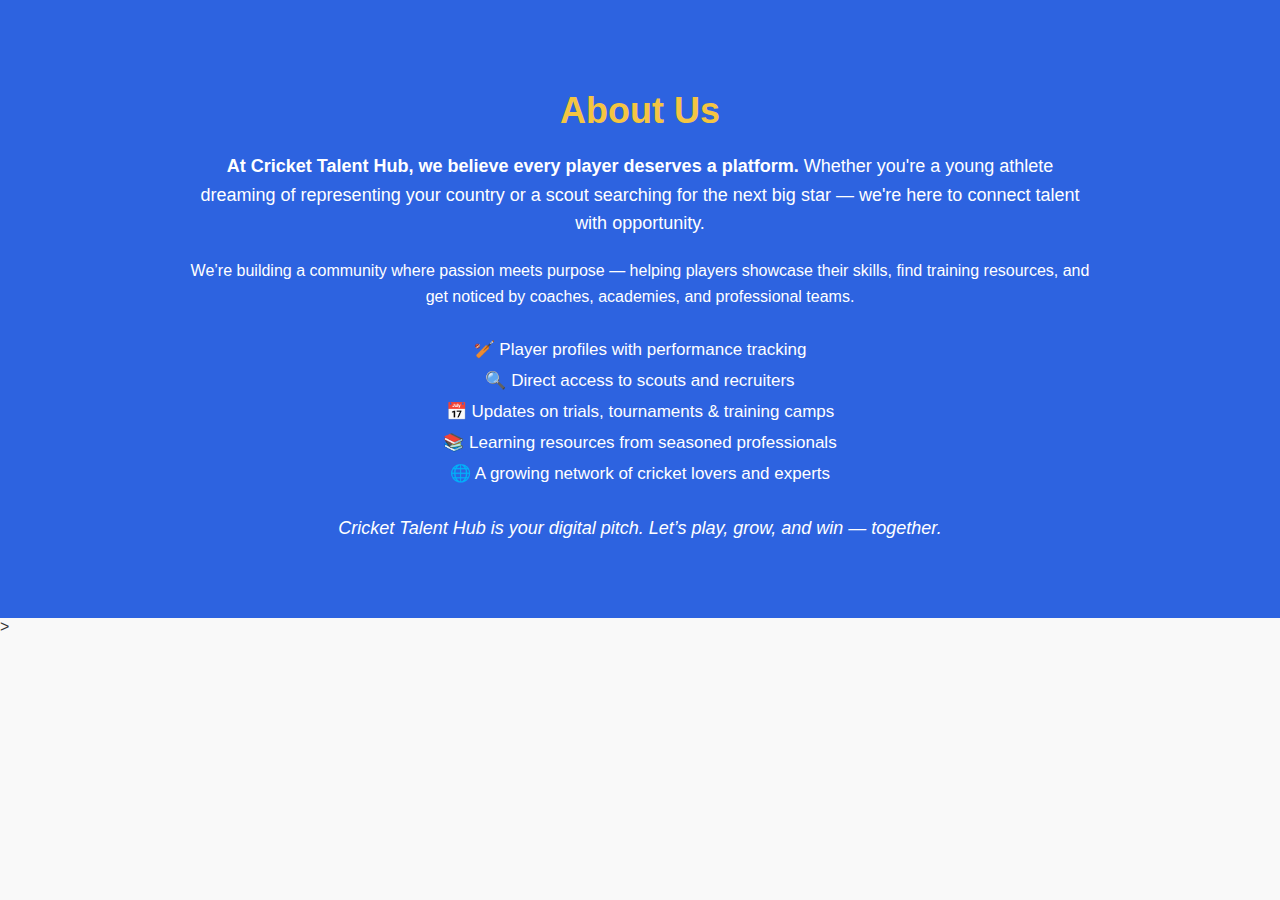
<file: About.html>
<!DOCTYPE html>
<html lang="en">
<head>
  <meta charset="UTF-8">
  <meta name="viewport" content="width=device-width, initial-scale=1.0">
  <title>Cricket Talent Hub - About Us</title>
<style>
    body {
  margin: 0;
  font-family: 'Segoe UI', sans-serif;
  background-color: #f9f9f9;
  color: #333;
}

.about-section {
  background-color: #2d63e0; /* Deep Green */
  color: #fff;
  padding: 60px 20px;
  text-align: center;
}

.about-section .container {
  max-width: 900px;
  margin: 0 auto;
}

.about-section h2 {
  font-size: 36px;
  margin-bottom: 20px;
  color: #F4C542; /* Gold accent */
}

.about-section .intro {
  font-size: 18px;
  margin-bottom: 20px;
  font-weight: 500;
}

.about-section p {
  font-size: 16px;
  line-height: 1.6;
  margin-bottom: 15px;
}

.about-section .features {
  list-style: none;
  padding: 0;
  margin: 30px 0;
}

.about-section .features li {
  margin: 10px 0;
  font-size: 17px;
}

.about-section .closing {
  font-style: italic;
  font-size: 18px;
  margin-top: 30px;
}

</style>
</head>
<body>
  <section class="about-section">
    <div class="container">
      <h2>About Us</h2>
      <p class="intro">
        <strong>At Cricket Talent Hub, we believe every player deserves a platform.</strong>
        Whether you're a young athlete dreaming of representing your country or a scout searching for the next big star — we're here to connect talent with opportunity.
      </p>
      <p>
        We’re building a community where passion meets purpose — helping players showcase their skills, find training resources, and get noticed by coaches, academies, and professional teams.
      </p>
      <ul class="features">
        <li>🏏 Player profiles with performance tracking</li>
        <li>🔍 Direct access to scouts and recruiters</li>
        <li>📅 Updates on trials, tournaments & training camps</li>
        <li>📚 Learning resources from seasoned professionals</li>
        <li>🌐 A growing network of cricket lovers and experts</li>
      </ul>
      <p class="closing">Cricket Talent Hub is your digital pitch. Let’s play, grow, and win — together.</p>
    </div>
  </section>
</body>
</html>
>
</file>
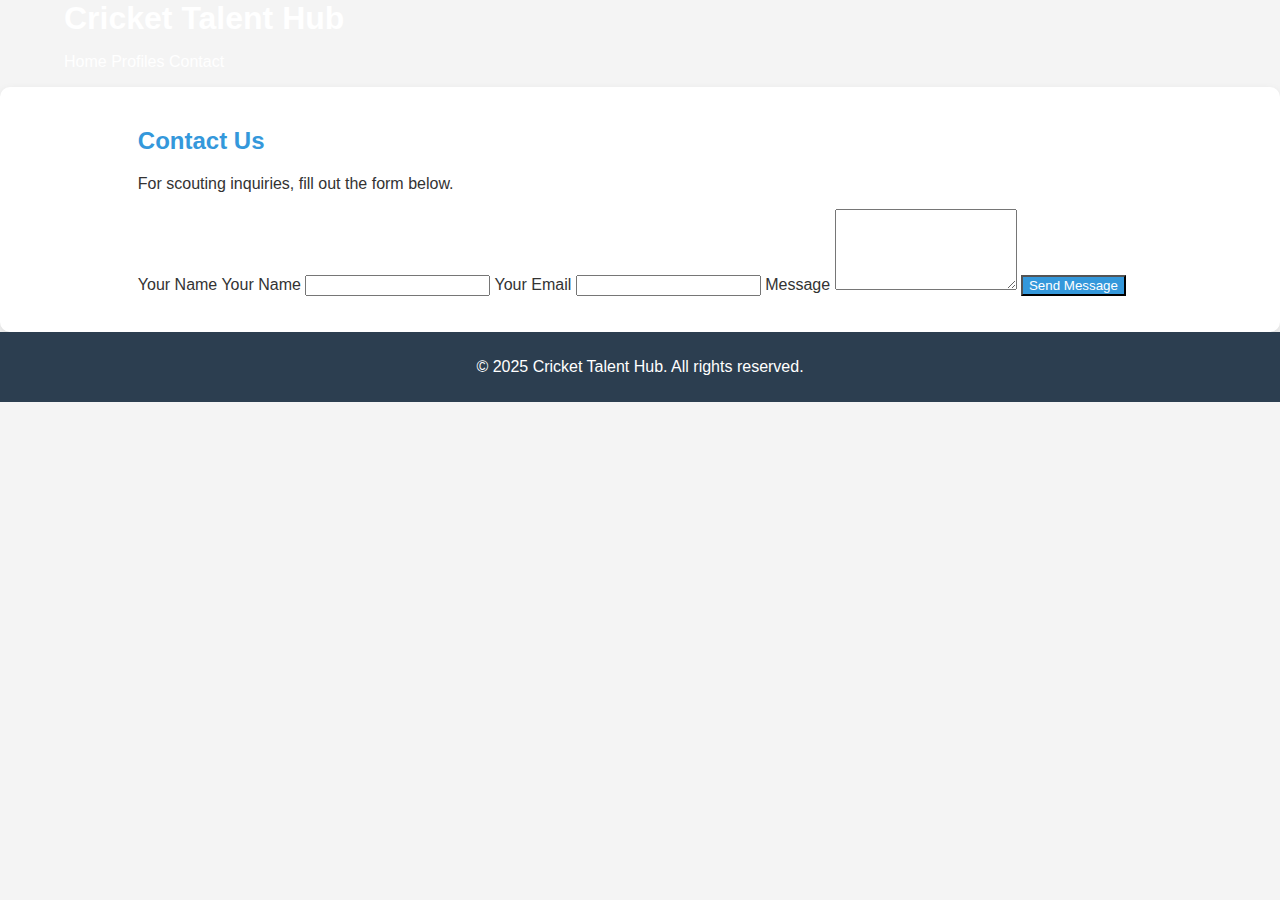
<file: contact.html>
<!DOCTYPE html>
<html lang="en">
<head>
  <meta charset="UTF-8" />
  <meta name="viewport" content="width=device-width, initial-scale=1.0" />
  <title>Contact | Cricket Talent Hub</title>

  <link rel="stylesheet" href="style.css" />

  <script src="script.js" defer></script>
</head>
<body>
  <header>
    <div class="container">
      <h1>Cricket Talent Hub</h1>
      <nav>
        <ul>
          <li><a href="home.html">Home</a></li>
          <li><a href="profile.html">Profiles</a></li>
          <li><a href="contact.html" class="active">Contact</a></li>
        </ul>
      </nav>
    </div>
  </header>

  <section class="contact">
    <div class="container">

    <div class="container">
      <h2 style="color: #3498db;">Contact Us</h2>


      <p>For scouting inquiries, fill out the form below.</p>
      <form id="contactForm">
        <label for="name">Your Name</label>

        <label for="name">Your Name</label>
        <input type="text" id="name" name="name" required />

        <label for="email">Your Email</label>
        <input type="email" id="email" name="email" required />

        <label for="message">Message</label>
        <textarea id="message" name="message" rows="5" required></textarea>

        <button type="submit" class="btn" style="background-color: #3498db; color: white;">Send Message</button>

      </form>
      <p id="formStatus" style="color: #e74c3c;"></p>

    </div>
  </section>

      <footer>
        <div class="container">

    <div class="container">
        <p>&copy; 2025 Cricket Talent Hub. All rights reserved.</p>
        </div>

    </div>
  </footer>
</body>
</html>
</file>
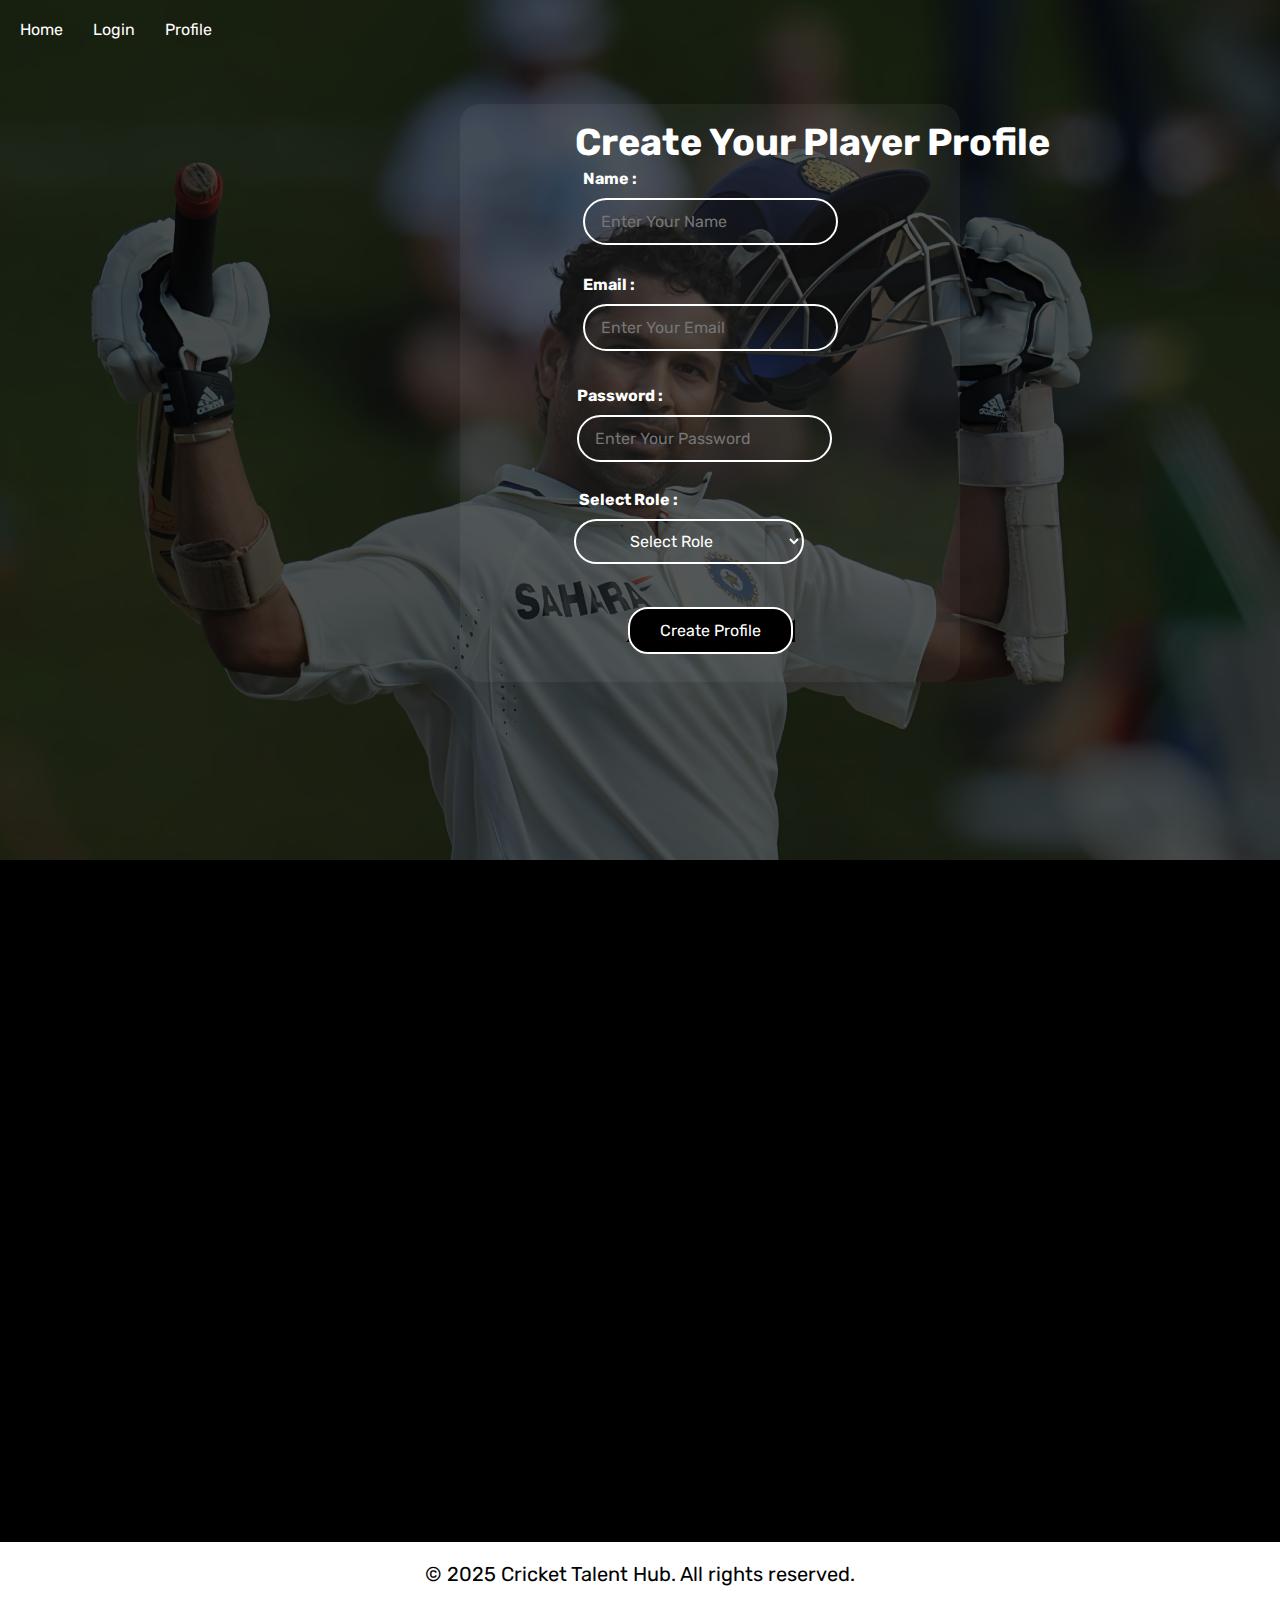
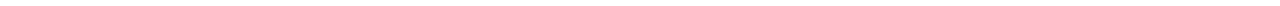
<file: create-profile.html>
<!DOCTYPE html>
<html lang="en">
<head>
  <meta charset="UTF-8" />
  <meta name="viewport" content="width=device-width, initial-scale=1.0" />
  <title>Create Your Player Profile | Cricket Talent Hub</title>

  <!-- <link rel="stylesheet" href="style.css" /> -->
  <script src="script.js" defer></script>
  <style>
    @import url('https://fonts.googleapis.com/css2?family=Rubik:ital,wght@0,300..900;1,300..900&display=swap');
    </style>
  
  <style>
    :root {
      --color: black;
      --sec-color: white;
    }
  
    * {
      margin: 0;
      padding: 0;
      box-sizing: border-box;
      font-family: "Rubik", sans-serif;
    }
  
    body {
      background-color: var(--color);
      color: var(--sec-color);
    }
  
    .list {
      display: flex;
      list-style: none;
      gap: 30px;
      padding: 10px;
      margin: 10px;
      position: absolute;
      top:0px;
    }
  
    .list li a {
      text-decoration: none;
      color: var(--sec-color);
    }
  
    .img img {
      opacity: 0.3;
      background-size: cover;
    }
  
    .head {
      text-align: center;
      margin-top: 20px;
      font-size: 25px;
      position: absolute;
      top:100px;
      left:575px;
    }
  
    .form {
      display: flex;
      flex-direction: column;
      align-items: center;
      max-width: 500px;
      margin: 0px auto;
      margin-top: 40px;
      background-color: rgba(255, 255, 255, 0.05);
      padding: 40px;
      border-radius: 20px;
      position: relative;
      bottom:800px;
      left:70px;
      gap:25px;
    }
  
    .form-group {
      display: flex;
      flex-direction: column;
      margin-bottom: 20px;
    }
    .email{
      margin-top: -20px;
    }
    .name-input{
      padding: 25px;
    }
    .password-input{
      margin-left:38px;
      margin-bottom: 28px;
    }
  
    label {
      margin-bottom: 8px;
      font-weight: bold;
    }
  
    input , textarea {
      padding: 12px 16px;
      border: 2px solid var(--sec-color);
      border-radius: 50px;
      background-color: transparent;
      color: var(--sec-color);
      font-size: 16px;
    }
  
    textarea {
      resize: vertical;
    }
  
    .button {
      text-align: center;
      margin-top: 30px;
    }
  
    button a{
      padding: 12px 30px;
      font-size: 16px;
      background-color: var(--color);
      color: var(--sec-color);
      border: 2px solid var(--sec-color);
      border-radius: 20px;
      cursor: pointer;
      text-decoration: none;
    }
    a:hover{
      background-color: gray;
    }
  
  
    .foot {
      text-align: center;
      padding: 20px 0;
      background-color: var(--color);
      color: var(--sec-color);
      margin-top: 60px;
      font-size: 20px;
      background-color: var(--sec-color);
      color: black;

    }
    .role{
      margin-top: 10px;
      margin-right: 50px;
    }
    .option{
      color: black;
    }
    select{
      padding: 10px 50px;
      border: 2px solid var(--sec-color);
      border-radius: 80px;
      background-color: transparent;
      color: var(--sec-color);
      font-size: 16px;
      margin-left: 35px;
    }
    .sel{
      margin-left: 40px;
    }
    .input{
      margin-top: 10px;
    }
  </style>
  
</head>
<body>
  
  <header>
    <div class="img">
      <img src="create-profile.jpg" alt="error" width="100%" >
    </div>
    <div class="container">
        <nav>
          <ul>
            <div class="list">
              <li><a href="home.html">Home</a></li>
              <li><a href="login.html">Login</a></li>
              <li><a href="profile.html" class="active">Profile</a></li></div>
          </ul>
        </nav>
      </div>
    </header>
    <div class="all">

  
    <section class="create-profile">
      <div class="head">
        <h2 > Create Your Player Profile </h2>
      </div>
  
  
        <form id="profileForm" onsubmit="return handleProfileCreation()">
          <div class="form">
            <div class="name-input">
              <div class="name">
                <label for="name">Name :</label>
                <div class="input">
                  <input type="text" id="name" name="name" placeholder="Enter Your Name" /> </div>
                </div>
            </div>
            <div class="email-input">
              <div class="email"> 
                <label for="email">Email :</label> 
                <div class="input"> <input type="email" id="email" name="email" placeholder="Enter Your Email" /> </div></div>
            </div>
         <div class="role-input">
          <div class="role">
  
            <input type="hidden" id="role" name="role" value="">
            <div class="password-input">
              <div class="password">
                <label for="password">Password :</label>
                <div class="input">
                  <input type="password" id="password" name="name" placeholder="Enter Your Password" /> </div>
                </div>
            </div>

            <div class="sel">
              <label for="roleSelection">Select Role :</label>
            </div>
        <div class="input">
          <select id="roleSelection" onchange="setRole()">
            <div class="option">
              <option value="">Select Role</option>
              <option value="batsman">Batsman</option>
              <option value="bowler">Bowler</option>
              <option value="wicketkeeper">Wicket Keeper</option>
              <option value="allrounder">All Rounder</option>
            </div>
           
          </select>
        </div>
        
          </div>
          <div id="battingStats" style="display:none;">
            <label for="battingStats">Batting Stats</label>
            <textarea id="battingStatsInput" name="battingStats" rows="5"></textarea>
          </div>
          <div id="bowlingStats" style="display:none;">
            <label for="bowlingStats">Bowling Stats</label>
            <textarea id="bowlingStatsInput" name="bowlingStats" rows="5"></textarea>
          </div>
          <div id="wicketKeepingStats" style="display:none;">
            <label for="wicketKeepingStats">Wicket Keeping Stats</label>
            <textarea id="wicketKeepingStatsInput" name="wicketKeepingStats" rows="5"></textarea>
          </div>
         </div>
            
            <div class="button">
              <button type="submit" class="btn" style="background-color:var(--color); color: var(--sec-color);">
                <a href="create-profile.html">Create Profile</a></button>
    
  
            </div>
    
            
    
          </form>
        </div>
  
  
          </div>
  
      
          
    </section>
    <div class="foot">
      <footer>
          <p>&copy; 2025 Cricket Talent Hub. All rights reserved.</p>
      </footer>
    </div>
  
   
    </div>
    
</body>
</html>
</file>
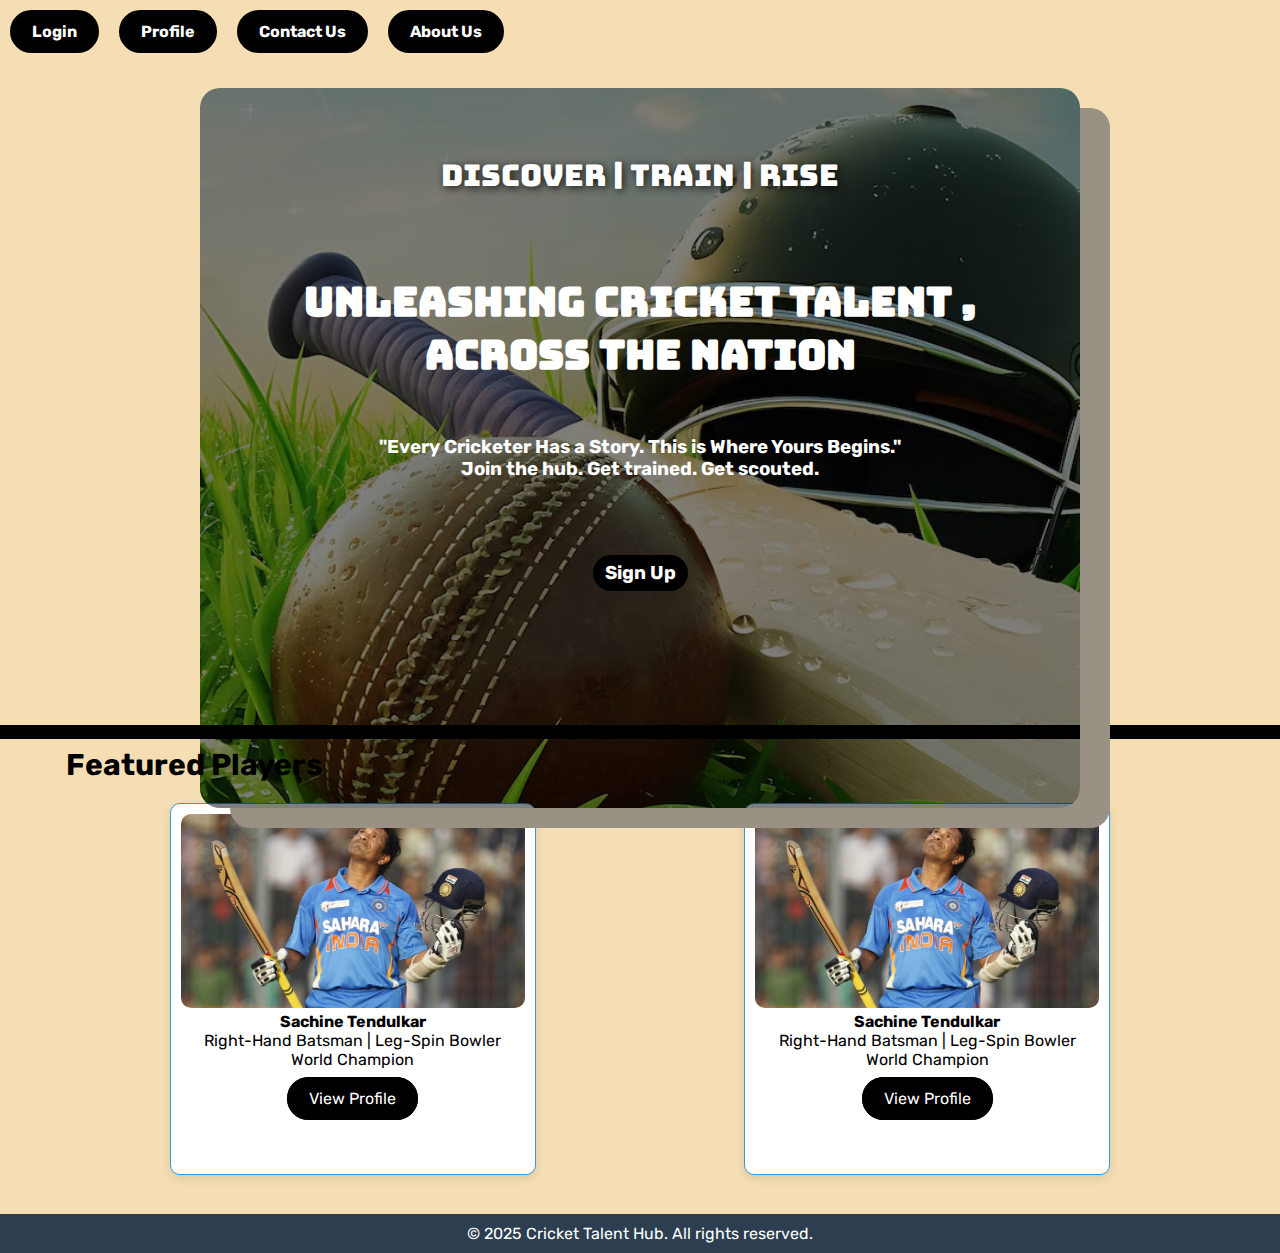
<file: home.html>
<!DOCTYPE html>
<html lang="en">

<head>
  <meta charset="UTF-8" />
  <meta name="viewport" content="width=device-width, initial-scale=1.0" />
  <title>Cricket Talent Hub</title>

  <link rel="stylesheet" href="style.css" />
  <script src="script.js" defer></script>
  <style>
    @import url('https://fonts.googleapis.com/css2?family=Rubik:ital,wght@0,300..900;1,300..900&display=swap');
  </style>
  <style>
    @import url('https://fonts.googleapis.com/css2?family=Bungee&display=swap');
  </style>
  <style>
    * {
      margin: 0;
      padding: 0;
      font-family: "Rubik", sans-serif;
      color: black;
    }
    body{
      background-color: wheat;
    }

    .head h1 {
      display: flex;
      justify-content: center;
      font-family: "Bungee", sans-serif;
      font-weight: 400;
      font-style: normal;
      font-size: 30px;
      position: relative;
      top:-180px;
      left: 0px;
      display: inline-block;
      color: white;

    }

    .box {
      /* border: 2px solid black; */
      background: transparent;
      background: wheat;
      height: 700px;
    }

    .nav ul {
      display: flex;
      list-style: none;
      text-decoration: none;
      gap: 20px;
      margin-left: 10px;
    }

    a {
      text-decoration: none;
      font-weight: 700;
      color: white;
    }

    h2 {
      font-family: "Bungee", sans-serif;
      font-weight: 400;
      position: absolute;
      display: inline-block;
      justify-content: center;
      align-items: center;
      position: relative;
      z-index: 0;
      font-size: 2rem;
      font-weight: bold;
      top:-100px;
      color: white;

    }
    .hero {
  position: relative;
  top:-165px;
  height: 80vh;
  background: url('home-page.avif') no-repeat center center/cover;
  display: flex;
  justify-content: center;
  align-items: center;
  color: white;
  text-align: center;
  margin: 200px;
  border-radius: 20px;
  }

.overlay {
  position: absolute;
  top: 0;
  left: 0;
  height: 100%;
  width: 100%;
  background-color: rgba(0, 0, 0, 0.5); /* this darkens the image */
  z-index: 1;
  border-radius: 20px;
  box-shadow: 30px 20px rgb(153, 146, 132);
}

.hero-content {
  position: relative;
  z-index: 2;
}

.hero-content h1,
.hero-content p {
  text-shadow: 2px 2px 8px rgba(0, 0, 0, 0.8); /* make the text pop more */
}
.nav li:nth-child(1){
  color: white;
  font-weight: 400;
  border: 2px solid black;
  border-radius: 40px;
  padding: 10px 20px;
  background-color: black;
  margin-top: 10px;
}
.nav li:nth-child(2){
  color: white;
  font-weight: 400;
  border: 2px solid black;
  border-radius: 40px;
  padding: 10px 20px;
  background-color: black;
  margin-top: 10px;
}
.nav li:nth-child(3){
  color: white;
  font-weight: 400;
  border: 2px solid black;
  border-radius: 40px;
  padding: 10px 20px;
  background-color: black;
  margin-top: 10px;
  
  
}
.nav li:nth-child(4){
  color: white;
  font-weight: 400;
  border: 2px solid black;
  border-radius: 40px;
  padding: 10px 20px;
  background-color: black;
  margin-top: 10px;
  
}
.h3 h3{
  position: relative;
  top:-45px;
  color: white;

}
.signup h3 a {
  position: relative;
  display: inline-block;
  top:30px;
  background-color: black;
  border: 2px solid black;
  border-radius: 60px;
  padding: 5px 10px;
}
.signup h3 a:hover {
  background-color: rgb(252, 10, 10);
 
}
.box2{
  border:2px solid black;
  width: auto;
  display: flex;
   height:10px;
   position: relative;
   top:25px;
   background-color: black;
  /* height: 500px; */
}
.box2 h3{
  font-size: 30px;
}
.player-card img {
    width: 100%;
    border-radius: 10px;
    
}
.player-card {
    background: white;
    border-radius: 10px;
    box-shadow: 0 4px 10px rgba(0, 0, 0, 0.1);
    padding: 20px;
    text-align: center;
    width: 30%;
    height: 350px;
    position: relative;
    top:20px;
}
.foot p {
  color: white;

}
.foot{
  display: flex;
  justify-content:center;
  position: relative;
  top:500px;
  display: block;

}
.container h3{
  position: relative;
  top:20px;
}
a:hover{
  background-color: grey;
}
.view a{
  color: white;
  font-weight: 400;
  border: 2px solid black;
  border-radius: 40px;
  padding: 10px 20px;
  background-color: black;
  position: relative;
  top:20px;
}
.view a:hover{
  background-color: gray;

}
  </style>
</head>

<body>
  <header>
    <!-- <div class="container"></div> -->
  </header>

  <main>
    <div class="box">
      <div class="nav">
        <nav>
          <ul>
            <li><a href="login.html">Login</a></li>

            <li><a href="profile.html">Profile</a></li>

            <li><a href="contact.html">Contact Us</a></li>

            <li><a href="About.html">About Us</a></li>

          </ul>
        </nav>
      </div>

      <section class="hero">
        <div class="overlay"></div>
        <div class="hero-content">
          <div class="head">
            <h1>DISCOVER | TRAIN | RISE</h1>
          </div>
          <h2>Unleashing Cricket Talent ,<br> Across the Nation</h2>
          <div class="h3">
            <h3>"Every Cricketer Has a Story. This is Where Yours Begins."<br>
              Join the hub. Get trained. Get scouted.</h3>
          </div>
          
            <div class="signup">
              <h3>
                <a href="create-profile.html">Sign Up</a>
               </h3>
            </div>
            
        </div>
  
        
      </section>

    </div>



    <script>
      function checkLogin() {
        // This is a placeholder for actual login check logic
        const isLoggedIn = false; // Change this based on actual login state
        if (!isLoggedIn) {
          document.querySelector('.create-profile-link').style.display = 'none';
        }
      }
      checkLogin();
    </script>


    <section class="featured">
      <div class="box2">
        <div class="container">
          <h3>Featured Players</h3>
          <div class="featured-players">
            <div class="player-card player1" style="border: 1px solid #3498db; border-radius: 10px; padding: 10px;">
              <img src="demo-sachine.jpg" alt="John Doe - Right-Hand Batsman" />
              <h4>Sachine Tendulkar</h4>
              <p>Right-Hand Batsman | Leg-Spin Bowler</p>
              <p>World Champion</p>
              
              <div class="view">
                <a href="profile.html" class="btn" >View Profile</a>
              </div>
            </div>
            <div class="player-card player2" style="border: 1px solid #3498db; border-radius: 10px; padding: 10px;">
              <img src="demo-sachine.jpg" alt="John Doe - Right-Hand Batsman"  />
              <h4>Sachine Tendulkar</h4>
              <p>Right-Hand Batsman | Leg-Spin Bowler</p>
              <p>World Champion</p>
              <div class="view">
                <a href="profile.html" class="btn" >View Profile</a>
              </div>
            </div>
           
          </div>
        </div>

      </div>
      
    </section>
    
  </main>
    <div class="foot">
      <footer>
        <p>&copy; 2025 Cricket Talent Hub. All rights reserved.</p>
      </footer>

    </div>

  
</body>

</html>
</file>
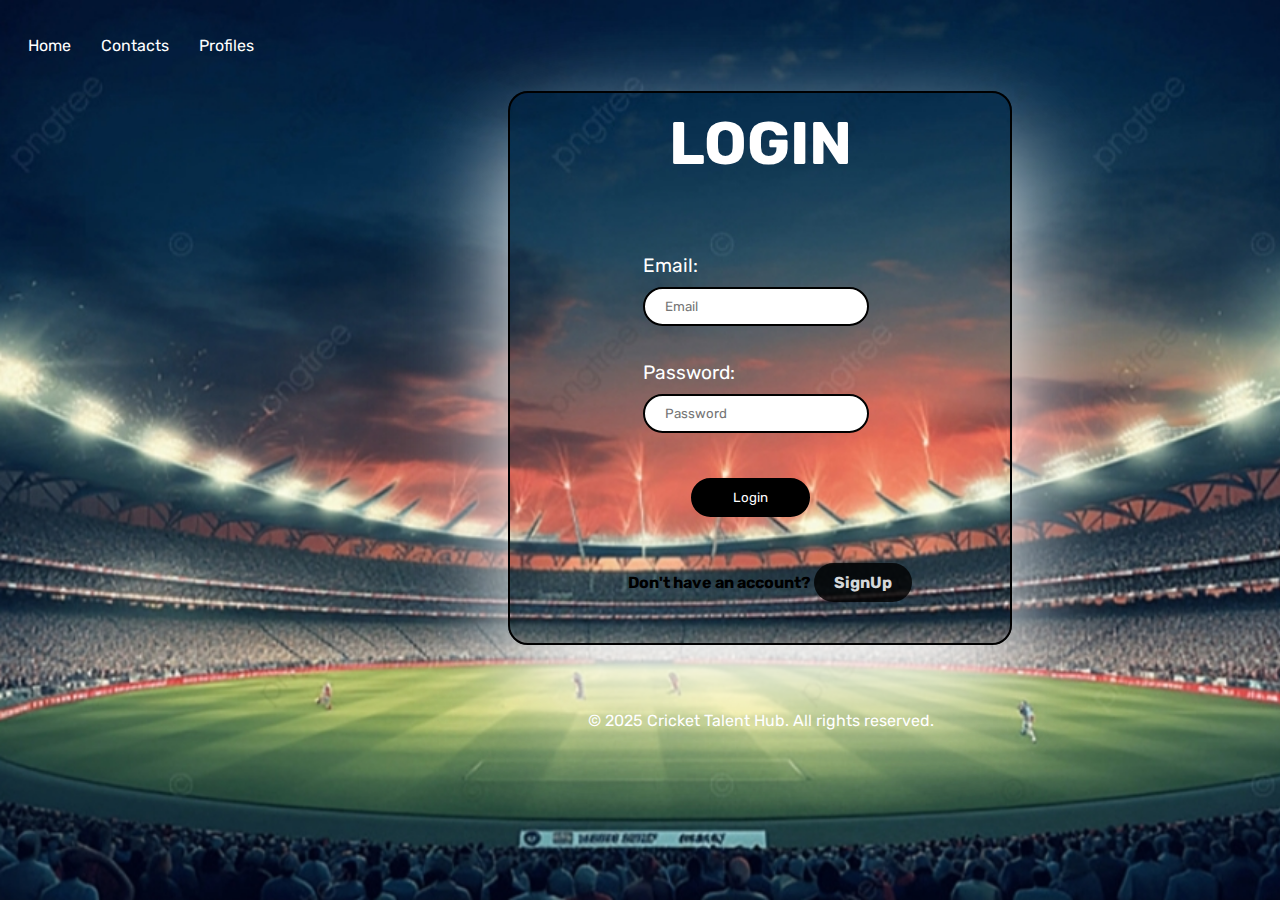
<file: login.html>
<!DOCTYPE html>
<html lang="en">
<head>
  <meta charset="UTF-8" />
  <meta name="viewport" content="width=device-width, initial-scale=1.0" />
  <title>Login | Cricket Talent Hub</title>
  <style>
    @import url('https://fonts.googleapis.com/css2?family=Rubik:ital,wght@0,300..900;1,300..900&display=swap');
    </style>
  <style>
    body,html{
      height: 100%;
    }
    *{
      font-family: "Rubik", sans-serif;
      color: white;
    }
    body {
     background-image: url("login-bg.jpg");
      background-size: cover;
      background-position: center;
      background-repeat: no-repeat;
    }
    .nav ul {
      display: flex;
      list-style: none;
      gap:30px;
      padding: 20px;
    }
    a{
      text-decoration: none;
    }
    .head{
      display: flex;
      justify-content: center;
      font-size: 30px;
      margin-bottom: 275px;
      position: relative;
      top:30px;
    }
    .box{
      border: 2px solid black;
     height:550px;
     width:500px;
     margin-left: 500px;
     margin-top:10px ;
     background-color:rgba(0 0 0 0.2);
     border-radius: 20px;
     box-shadow: 0 50px 110px;
     display: flex;
     justify-content: center;
     align-items: center;
    }
    label{
      font-size: larger;
    }
    .email{
      margin-top: 10px;
      font-weight: bolder;
    }
    .email-in{
      position: relative;
      top:-210px;
      left:25px;
      bottom: 100px;
    }
    .password{
      margin-top: 10px;
      font-weight: bolder;
    }
    .pass-in{
      position: relative;
      left:25px;
      bottom: 175px;

    }
    .button  button{
      color:black;
      display: inline-block;
    }
    .button{
      margin-left: 48px;
      position: relative;
      top:-130px;
      left:25px;
    }
    button{
      border: 2px solid black;
      border-radius: 50px;
      padding: 10px 40px;
      background-color: black;
    }
    input{
      border: 2px solid black;
      border-radius: 50px;
      padding: 10px 20px;
      color: black;
    }
    a{
      list-style: none;
      text-decoration: none;
    }
    .p{
      position: relative;
      top:-90px;
      left:10px;
    }
    .p a{
      color:white;
      font-weight: bold;
      background-color:  black;
      border-radius: 50px;
      padding: 10px 20px;
      opacity: 0.8;
    }
    .foot{
      position: relative;
      left:580px;
      top:50px;
    }
    .p p{
      color: black;
      font-weight: bold;
    }
  </style>
  <script src="script.js" defer></script>
</head>
<body>
  <header>
      <nav>
        <div class="nav">
          <nav>
          <ul>
          <li><a href="home.html">Home</a></li>
          <li><a href="contact.html" class="active">Contacts</a></li>
          <li><a href="profile.html"> Profiles</a></li>
        </ul>
      </nav>
    </div>
  </header>

  <section class="login">
    <div class="box">
      <form action="login.html">
        <div class="head"><h1>LOGIN</h1></div>
        <div class="email-in">
          <label for="email">Email:</label>
        <div class="email">
          <input type="text" id="email" placeholder="Email">
        </div>
        </div>
        <div class="pass-in">
          <label for="password">Password:</label>
        <div class="password">
          <input type="password" id="password" placeholder="Password">
        </div>

        </div>
        <div class="button">
          <button type="submit"><a href="home.html">Login</a></button>
        </div>
        <div class="p">
          <p>Don't have an account? <a href="create-profile.html">SignUp</a></p>
        </div>
        


      </form>

    </div>
  
  </section>

  <footer>
    <div class="foot">
      <p>&copy; 2025 Cricket Talent Hub. All rights reserved.</p>
    </div>
  </footer>
</body>
</html>
</file>
<file: style.css>
/* General Styles */
body {
  margin: 0;
  padding: 0;
    font-family: 'Arial', sans-serif;
    background-color: #f4f4f4; /* Light background for better contrast */
    color: #333; /* Dark text for readability */
}

.container {
    width: 90%;
    max-width: 1200px;
    margin: auto;
}

/* Header Styles */
header {
    /* background: #2980b9; Header background color */
    color: white;
    padding:0px;
}

header h1 {
    margin: 0;
}

nav ul {
    list-style: none;
    padding: 0;
}

nav ul li {
    display: inline;
    /* margin-right: 20px; */
}

nav ul li a {
    color: white;
    text-decoration: none;
}

/* Hero Section */
.hero {
    background: url('home-page.avif') no-repeat center center/cover; /* Hero background */
    /* color: white;
    padding: 60px 0; */
    text-align: center;
}

.hero h2 {
    font-size: 2.5em;
}

/* Featured Players */
.featured-players {
    display: flex;
    justify-content: space-around;
    margin:20px 0;
}
/* Login Form */
.login {
    background: rgba(255, 255, 255, 0.9);
    border-radius: 10px;
    padding: 40px;
    box-shadow: 0 4px 20px rgba(0, 0, 0, 0.2);
}

/* Contact Form */
.contact {
    background: #ffffff;
    padding: 20px;
    border-radius: 10px;
    box-shadow: 0 4px 10px rgba(0, 0, 0, 0.1);
}

/* Footer Styles */
footer {
    background-color: #2c3e50;
    color: white;
    text-align: center;
    padding: 10px 0;
}

/* Create Profile Page Styles */
.stats-section {
  display: none;
}

/* Show relevant stats section based on selected role */
#role:focus ~ #battingStats,
#role[value="batsman"] ~ #battingStats {
:root {
  --color: black;
  --sec-color: white;
}

* {
  margin: 0;
  padding: 0;
  box-sizing: border-box;
  font-family: "Rubik", sans-serif;
}

body {
  background-color: var(--color);
  color: var(--sec-color);
  min-height: 100vh;
  display: flex;
  flex-direction: column;
}

.img img {
  width: 100%;
  height: auto;
  opacity: 0.3;
}

.container {
  position: absolute;
  top: 0;
  width: 100%;
}

.list {
  display: flex;
  list-style: none;
  gap: 1.5rem;
  padding: 1rem;
  margin: 1rem;
  justify-content: center;
  flex-wrap: wrap;
}

.list li a {
  text-decoration: none;
  color: var(--sec-color);
  font-size: 1.1rem;
}

.create-profile {
  padding: 2rem;
  display: flex;
  flex-direction: column;
  align-items: center;
}

.head h2 {
  font-size: 1.8rem;
  margin-bottom: 2rem;
  text-align: center;
}

.form {
  width: 100%;
  max-width: 600px;
  display: flex;
  flex-direction: column;
  gap: 1.5rem;
}

.name-input,
.email-input,
.role-input {
  border: 2px solid var(--sec-color);
  padding: 1rem;
  border-radius: 20px;
  width: 100%;
}

.name,
.email,
.role {
  font-size: 1.1rem;
  display: flex;
  flex-direction: column;
  gap: 0.5rem;
  font-weight: bold;
}

input,
select {
  border: 2px solid var(--sec-color);
  font-weight: bold;
  padding: 0.8rem;
  border-radius: 40px;
  width: 100%;
  color: var(--color);
}

.button {
  margin-top: 2rem;
  text-align: center;
}

button {
  background-color: var(--sec-color);
  color: var(--color);
  border: 2px solid var(--sec-color);
  padding: 1rem 2rem;
  border-radius: 20px;
  font-weight: bold;
  cursor: pointer;
  width: 100%;
  max-width: 200px;
  transition: all 0.3s ease;
}

button:hover {
  background-color: var(--color);
  color: var(--sec-color);
}

/* Responsive adjustments */
@media (max-width: 768px) {
  .head h2 {
    font-size: 1.5rem;
  }
  
  .list {
    gap: 1rem;
  }
  
  .form {
    padding: 0 1rem;
  }
  
  .name-input,
  .email-input,
  .role-input {
    padding: 0.8rem;
  }
  
  .button {
    margin-top: 1.5rem;
  }
}

@media (max-width: 480px) {
  .head h2 {
    font-size: 1.3rem;
  }
  
  .list li a {
    font-size: 1rem;
  }
  
  input, select {
    padding: 0.6rem;
  }
  
  button {
    padding: 0.8rem 1.5rem;
  }
}
}
</file>
